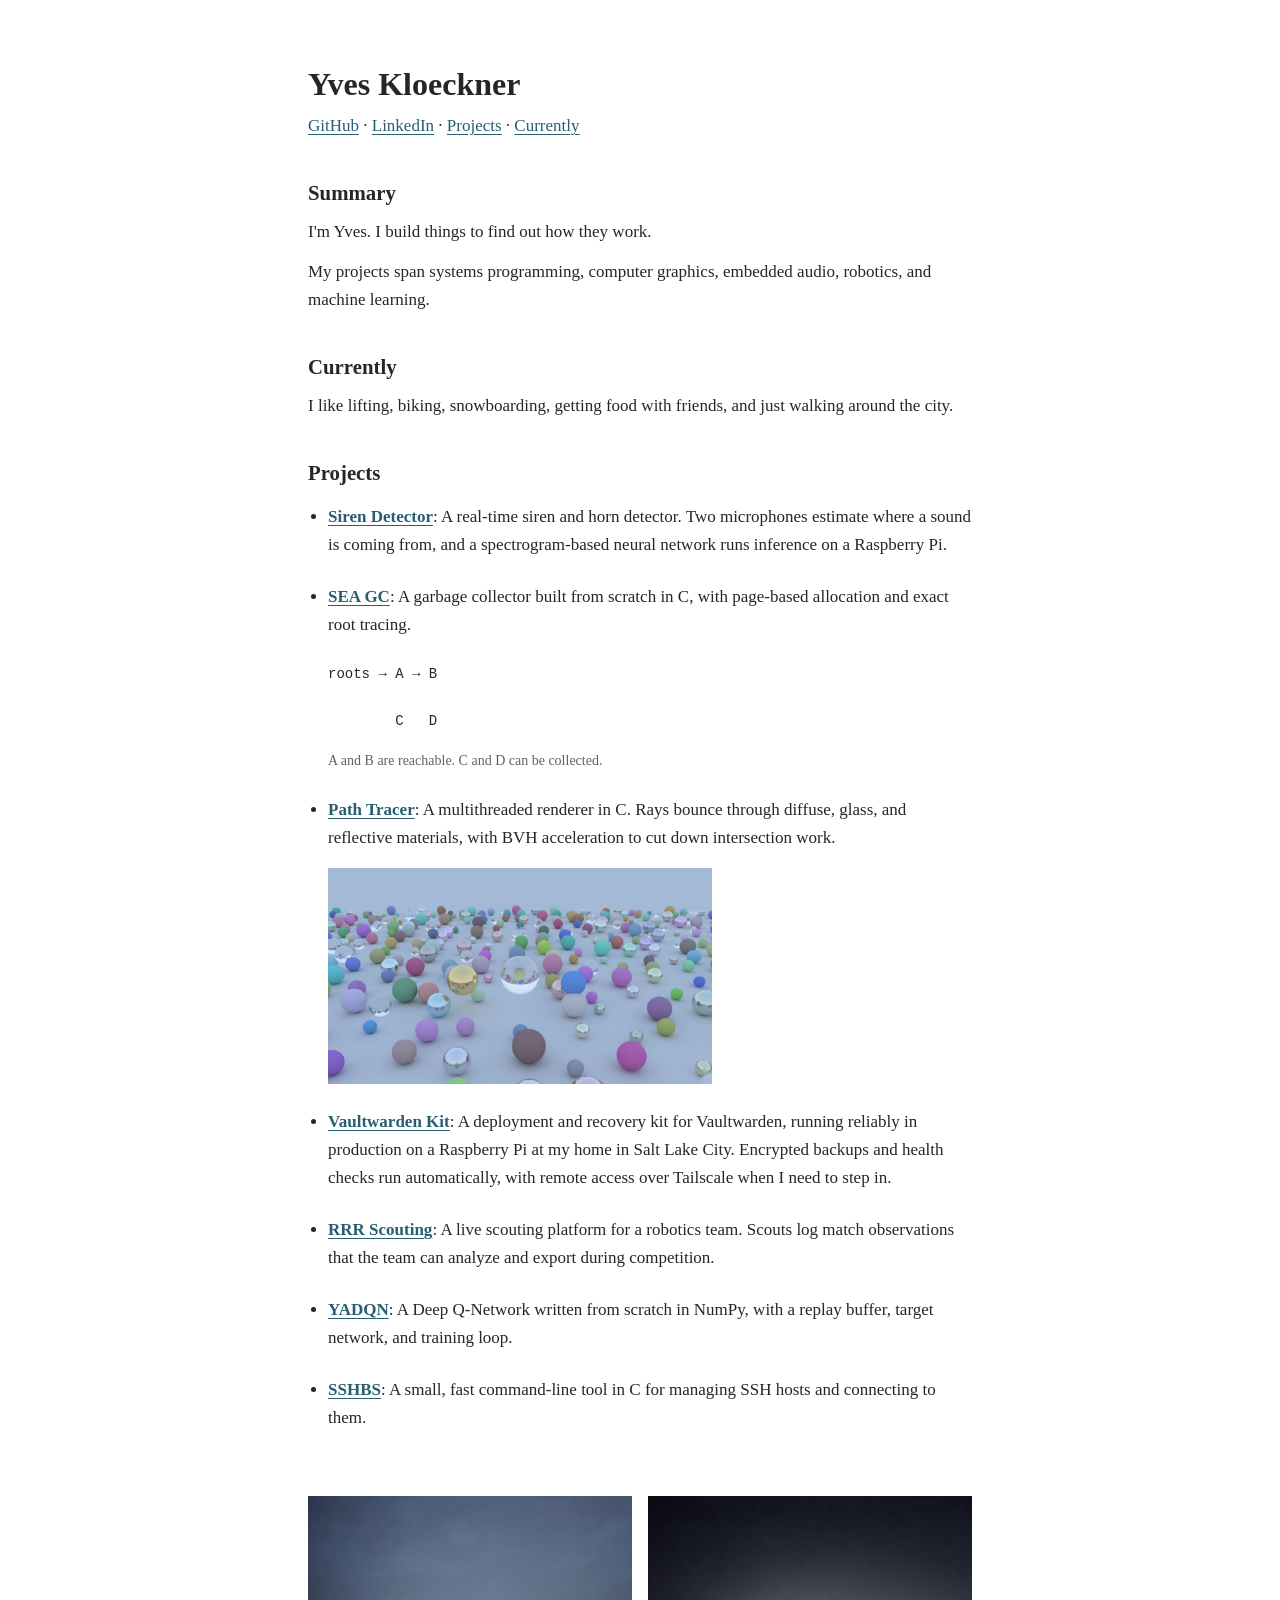
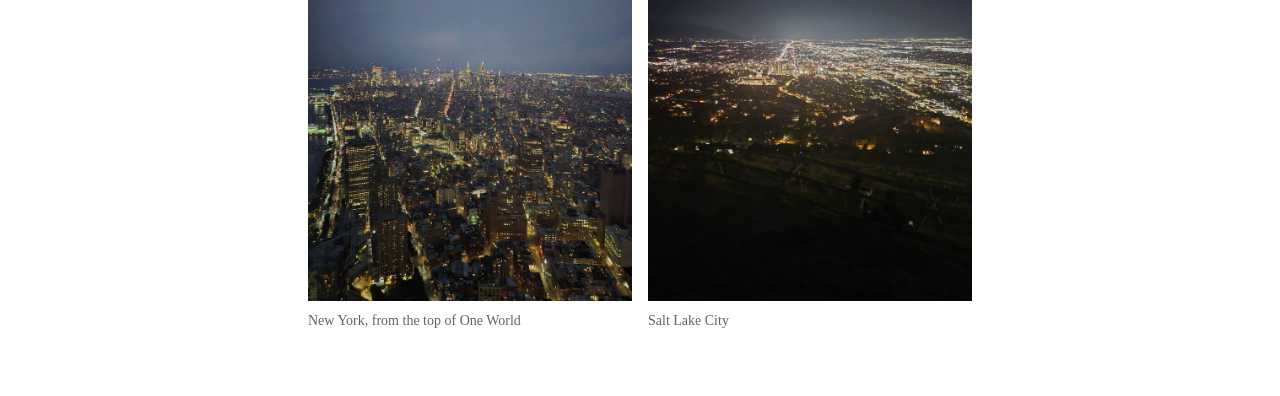
<file: index.html>
<!doctype html>
<html lang="en">
<head>
  <meta charset="utf-8">
  <meta name="viewport" content="width=device-width, initial-scale=1">
  <meta name="description" content="Yves Kloeckner's projects in systems programming, graphics, embedded audio, robotics, and machine learning.">
  <title>Yves Kloeckner</title>
  <link rel="stylesheet" href="assets/styles.css">
</head>
<body>
  <header>
    <h1>Yves Kloeckner</h1>
    <p><a href="https://github.com/confused-404">GitHub</a> · <a href="https://linkedin.com/in/yveskloeckner">LinkedIn</a> · <a href="#projects">Projects</a> · <a href="#currently">Currently</a></p>
  </header>

  <main>
    <section aria-labelledby="summary">
      <h2 id="summary">Summary</h2>
      <p>I'm Yves. I build things to find out how they work.</p>
      <p>My projects span systems programming, computer graphics, embedded audio, robotics, and machine learning.</p>
    </section>

    <section aria-labelledby="currently">
      <h2 id="currently">Currently</h2>
      <p>I like lifting, biking, snowboarding, getting food with friends, and just walking around the city.</p>
    </section>

    <section aria-labelledby="projects">
      <h2 id="projects">Projects</h2>
      <ul>
        <li>
          <p><strong><a href="https://github.com/confused-404/siren-detector">Siren Detector</a></strong>: A real-time siren and horn detector. Two microphones estimate where a sound is coming from, and a spectrogram-based neural network runs inference on a Raspberry Pi.</p>
        </li>
        <li>
          <p><strong><a href="https://github.com/confused-404/seagc">SEA GC</a></strong>: A garbage collector built from scratch in C, with page-based allocation and exact root tracing.</p>
          <figure class="project-preview">
            <pre role="img" aria-label="A reachability sketch: roots point to A, which points to B. C and D are unreachable.">roots → A → B

        C   D</pre>
            <figcaption>A and B are reachable. C and D can be collected.</figcaption>
          </figure>
        </li>
        <li>
          <p><strong><a href="https://github.com/confused-404/path-tracer">Path Tracer</a></strong>: A multithreaded renderer in C. Rays bounce through diffuse, glass, and reflective materials, with BVH acceleration to cut down intersection work.</p>
          <figure class="project-preview">
            <a href="assets/path-tracer-render.jpeg"><img src="assets/path-tracer-render.jpeg" width="1024" height="576" loading="lazy" decoding="async" alt="Colorful diffuse, glass, and reflective spheres rendered with the path tracer."></a>
          </figure>
        </li>
        <li>
          <p><strong><a href="https://github.com/confused-404/vaultwarden-kit">Vaultwarden Kit</a></strong>: A deployment and recovery kit for Vaultwarden, running reliably in production on a Raspberry Pi at my home in Salt Lake City. Encrypted backups and health checks run automatically, with remote access over Tailscale when I need to step in.</p>
        </li>
        <li>
          <p><strong><a href="https://github.com/confused-404/rrr-scouting-app">RRR Scouting</a></strong>: A live scouting platform for a robotics team. Scouts log match observations that the team can analyze and export during competition.</p>
        </li>
        <li>
          <p><strong><a href="https://github.com/confused-404/yadqn">YADQN</a></strong>: A Deep Q-Network written from scratch in NumPy, with a replay buffer, target network, and training loop.</p>
        </li>
        <li>
          <p><strong><a href="https://github.com/confused-404/sshbs">SSHBS</a></strong>: A small, fast command-line tool in C for managing SSH hosts and connecting to them.</p>
        </li>
      </ul>
    </section>
  </main>

  <footer>
    <div class="photos">
      <figure>
        <img src="assets/new-york.jpg" width="768" height="960" loading="lazy" decoding="async" alt="Manhattan lit up at dusk, seen from the top of One World Trade Center.">
        <figcaption>New York, from the top of One World</figcaption>
      </figure>
      <figure>
        <img src="assets/salt-lake-city.jpg" width="768" height="960" loading="lazy" decoding="async" alt="City lights of Salt Lake City spread across the valley at night.">
        <figcaption>Salt Lake City</figcaption>
      </figure>
    </div>
  </footer>
</body>
</html>
</file>
<file: assets/styles.css>
:root {
  color-scheme: light;
  color: #262626;
  background: #fff;
}

* { box-sizing: border-box; }

body {
  max-width: 44rem;
  margin: clamp(1.5rem, 5vw, 4rem) auto;
  padding: 0 1.25rem;
  font-size: 1.0625rem;
  line-height: 1.65;
  overflow-wrap: break-word;
}

h1, h2 { line-height: 1.25; }
h1 { margin-bottom: .5rem; font-size: 2rem; }
h2 { margin: 0 0 .75rem; font-size: 1.3rem; }
header { margin-bottom: 2.5rem; }
header p { margin-top: 0; }
section + section { margin-top: 2.5rem; }
main > h2 { margin-top: 2rem; }
p { margin: .75rem 0; }

a, a:visited {
  color: #285e70;
  text-underline-offset: .15em;
}
a:hover { text-decoration-thickness: 2px; }
a:focus-visible { outline: 2px solid #285e70; outline-offset: 4px; }

ul { padding-left: 1.25rem; }
li + li { margin-top: 1.5rem; }

figure { margin: 1rem 0 1.5rem; }
img { display: block; max-width: 100%; height: auto; }
.project-preview { max-width: 24rem; }
figcaption { margin-top: .5rem; color: #626262; font-size: .875rem; }

footer { margin-top: 4rem; }
.photos {
  display: grid;
  grid-template-columns: 1fr 1fr;
  gap: 1rem;
}
.photos figure { margin: 0; }

pre {
  margin: 0;
  padding: .5rem 0;
  font-size: .875rem;
  line-height: 1.65;
  white-space: pre-wrap;
}
</file>
